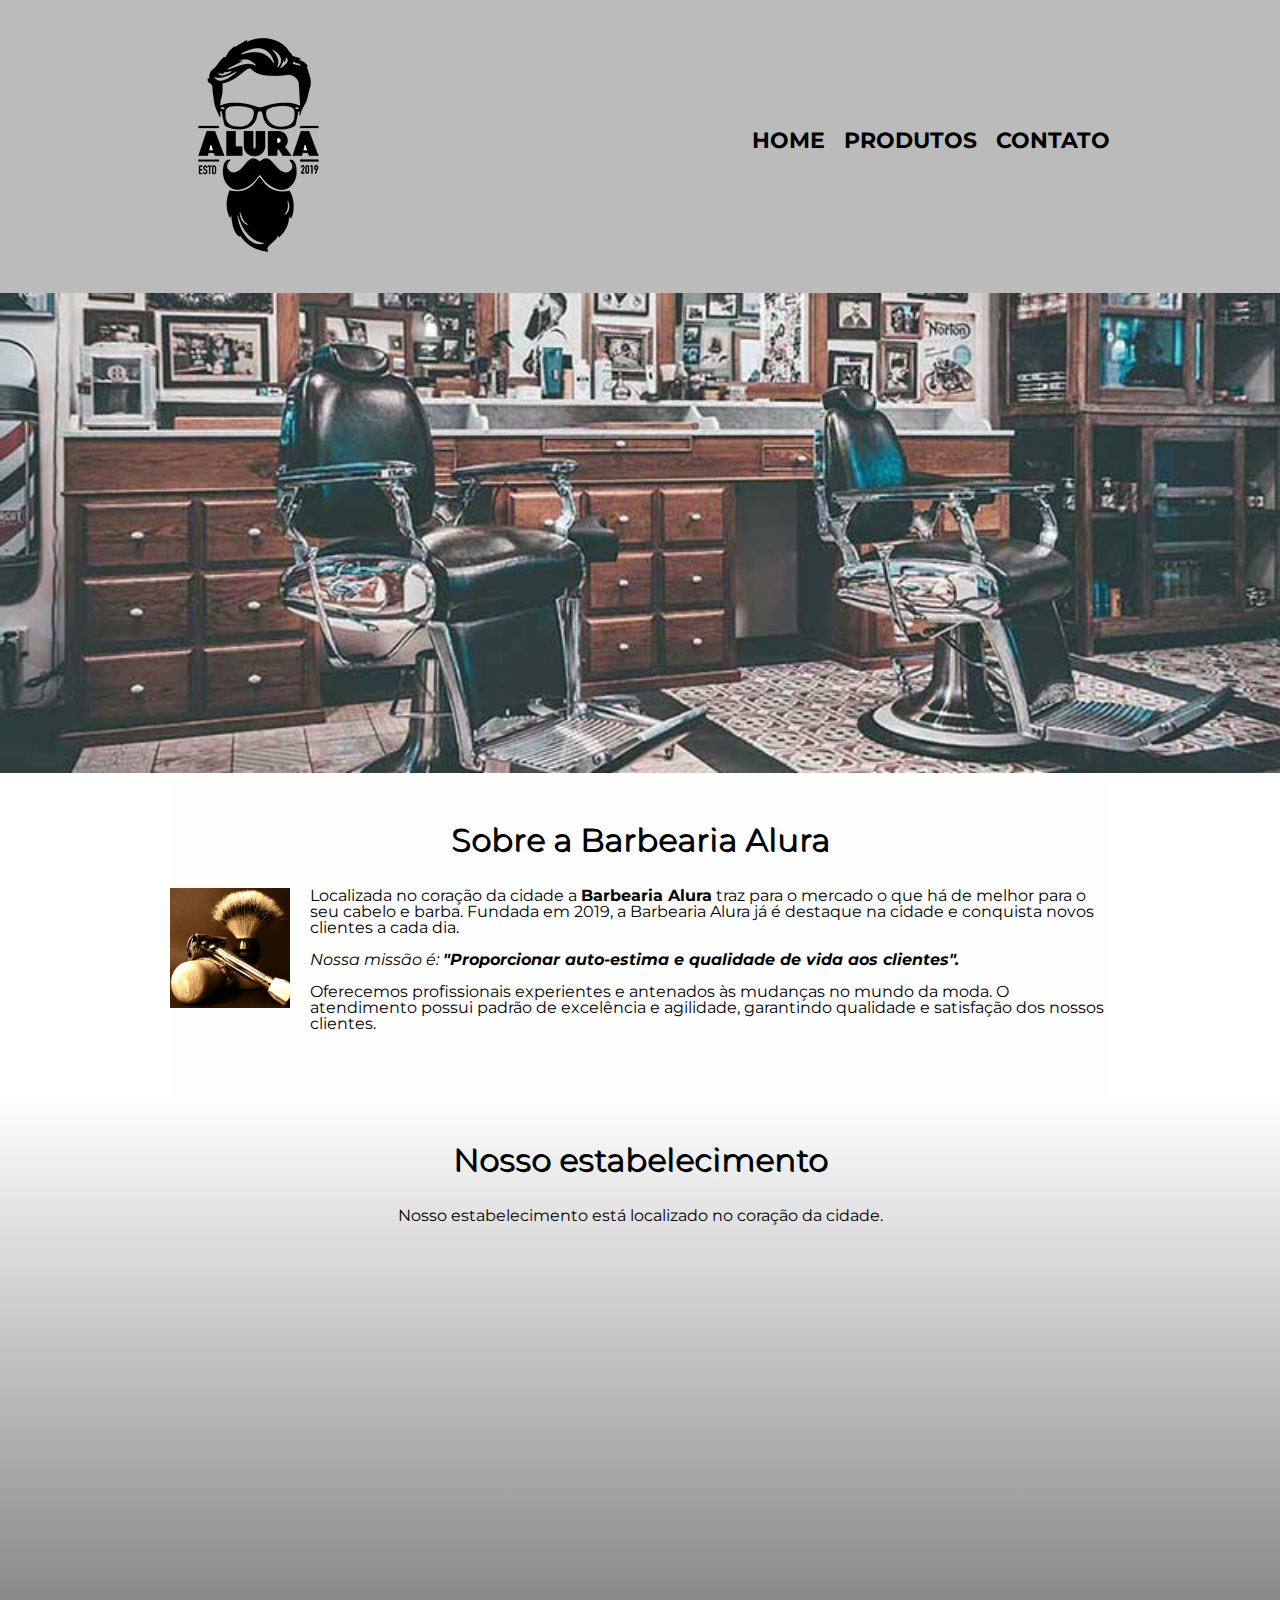
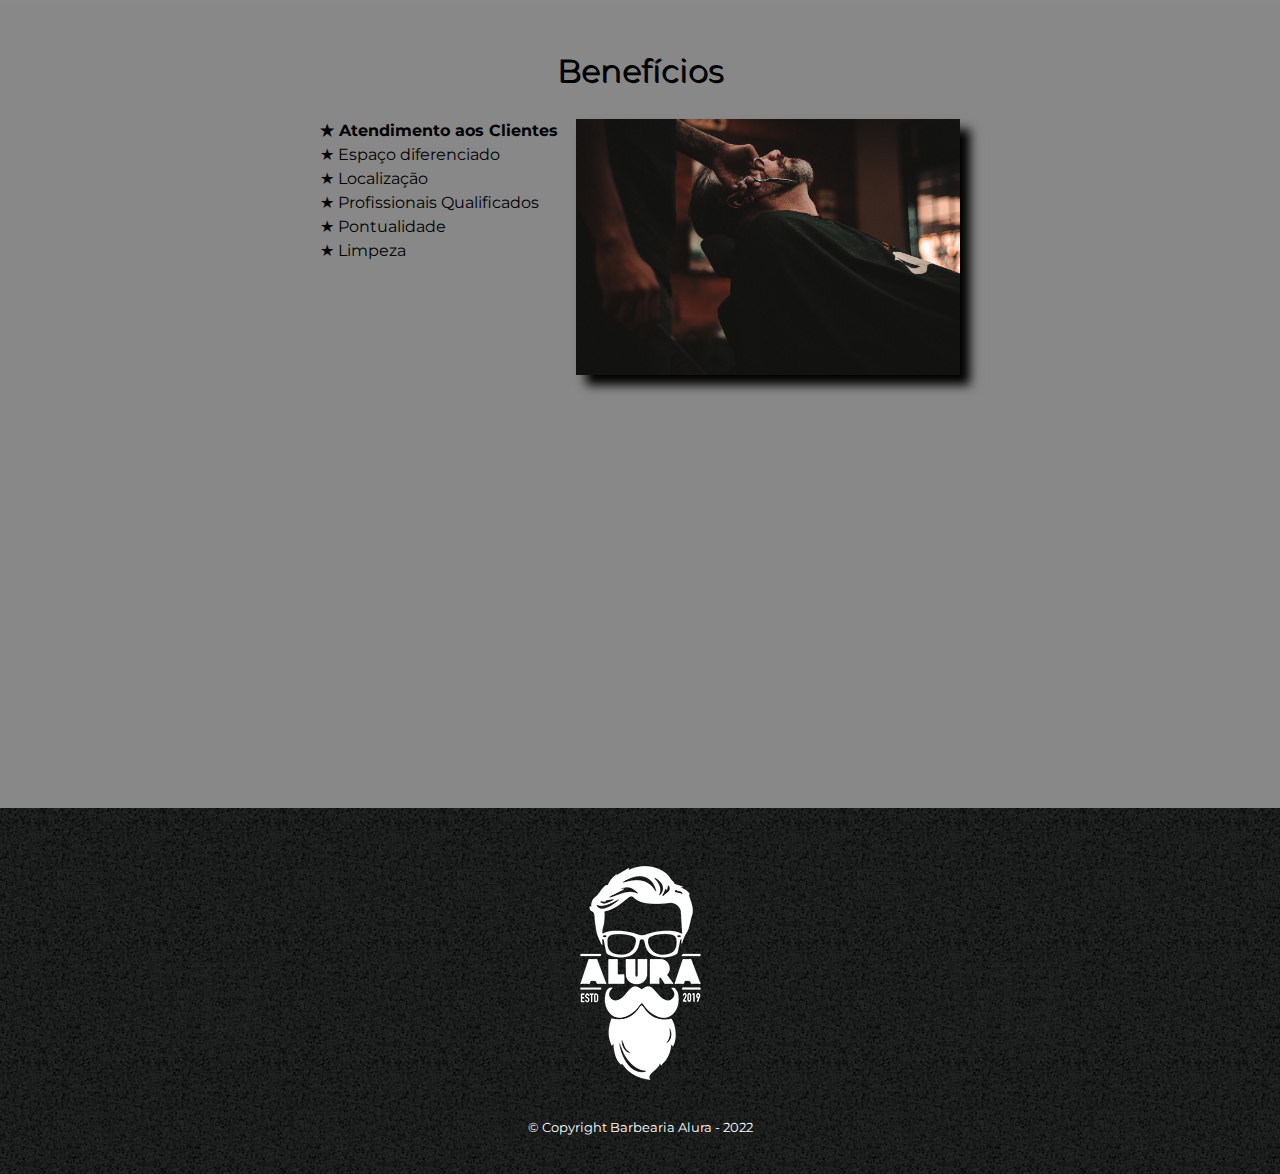
<file: index.html>
<!DOCTYPE html>

<html lang="pt-br">

    <head>
        <meta charset="UTF-8" >
        <meta name="viewport" content="width=device-width">
        <title>Barberia Alura</title>
        <link rel="stylesheet" href="reset.css">  <!-- O reset tem que ser chamado primeiro, para primeiro resetar e depois inserir o estilo que será criado -->
        <link rel="stylesheet" href="style.css">
        <link href="https://fonts.googleapis.com/css?family=Montserrat&display=swap" rel="stylesheet">
    </head>
    
    <body>
        <header>
            <div class="caixa">
                <h1> <img src="logo.png" alt="Logo da Barbearia Alura"> </h1>

                <nav>
                    <ul>
                        <li><a href="index.html">Home</a></li>
                        <li><a href="produtos.html">Produtos</a></li>
                        <li><a href="contato.html">Contato</a></li>
                    </ul>
                </nav>
            </div>
        </header>

        <img class="banner" src="banner.jpg">  

        <main>
            <section class="principal">
                <h2 class="titulo-principal">Sobre a Barbearia Alura</h2>

                <img class="utensilios" src="utensilios.jpg" alt="Utensilios de um barbeiro">
        
                <p>Localizada no coração da cidade a <strong>Barbearia Alura</strong> traz para o mercado o que há de melhor para o seu cabelo e barba. Fundada em 2019, a Barbearia Alura já é destaque na cidade e conquista novos clientes a cada dia.</p>
        
                <p id="missao"><em>Nossa missão é: <strong>"Proporcionar auto-estima e qualidade de vida aos clientes".</strong></em></p>
        
                <p>Oferecemos profissionais experientes e antenados às mudanças no mundo da moda. O atendimento possui padrão de excelência e agilidade, garantindo qualidade e satisfação dos nossos clientes.</p>
            </section>

            <section class="mapa">
                <h3 class="titulo-principal">Nosso estabelecimento</h3>
                <p>Nosso estabelecimento está localizado no coração da cidade.</p>

                <div class="mapa-conteudo">
                    <iframe src="https://www.google.com/maps/embed?pb=!1m18!1m12!1m3!1d3688.906974397975!2d-47.5492874651123!3d-22.39486409999999!2m3!1f0!2f0!3f0!3m2!1i1024!2i768!4f13.1!3m3!1m2!1s0x94c7da5f1dee207b%3A0x31ef5bc5c43132e8!2sUniversidade%20Estadual%20Paulista%20J%C3%BAlio%20de%20Mesquita%20Filho!5e0!3m2!1spt-BR!2sbr!4v1660836203738!5m2!1spt-BR!2sbr" width="100%" height="300" style="border:0;" allowfullscreen="" loading="lazy" referrerpolicy="no-referrer-when-downgrade"></iframe>
                </div>
            </section>
    
            <section class="beneficios">
                <h3 class="titulo-principal">Benefícios</h3>

                <div class="conteudo-beneficios">
                    <ul class="lista-beneficios">
                        <li class="itens">Atendimento aos Clientes</li>
                        <li class="itens">Espaço diferenciado</li>
                        <li class="itens">Localização</li>
                        <li class="itens">Profissionais Qualificados</li>
                        <li class="itens">Pontualidade</li>
                        <li class="itens">Limpeza</li>
                    </ul><img src="beneficios.jpg" class="img_beneficios">
                </div>

                <div class="video">
                    <iframe width="100%" height="315" src="https://www.youtube.com/embed/wcVVXUV0YUY" frameborder="0" allow="accelerometer; autoplay; encrypted-media; gyroscope; picture-in-picture" allowfullscreen></iframe>
                </div>
                </section>
        </main>
    </body>

    <footer>
        <img src="logo-branco.png">
        <p class="copyright">&copy; Copyright Barbearia Alura - 2022</p>
    </footer>

</html>
</file>
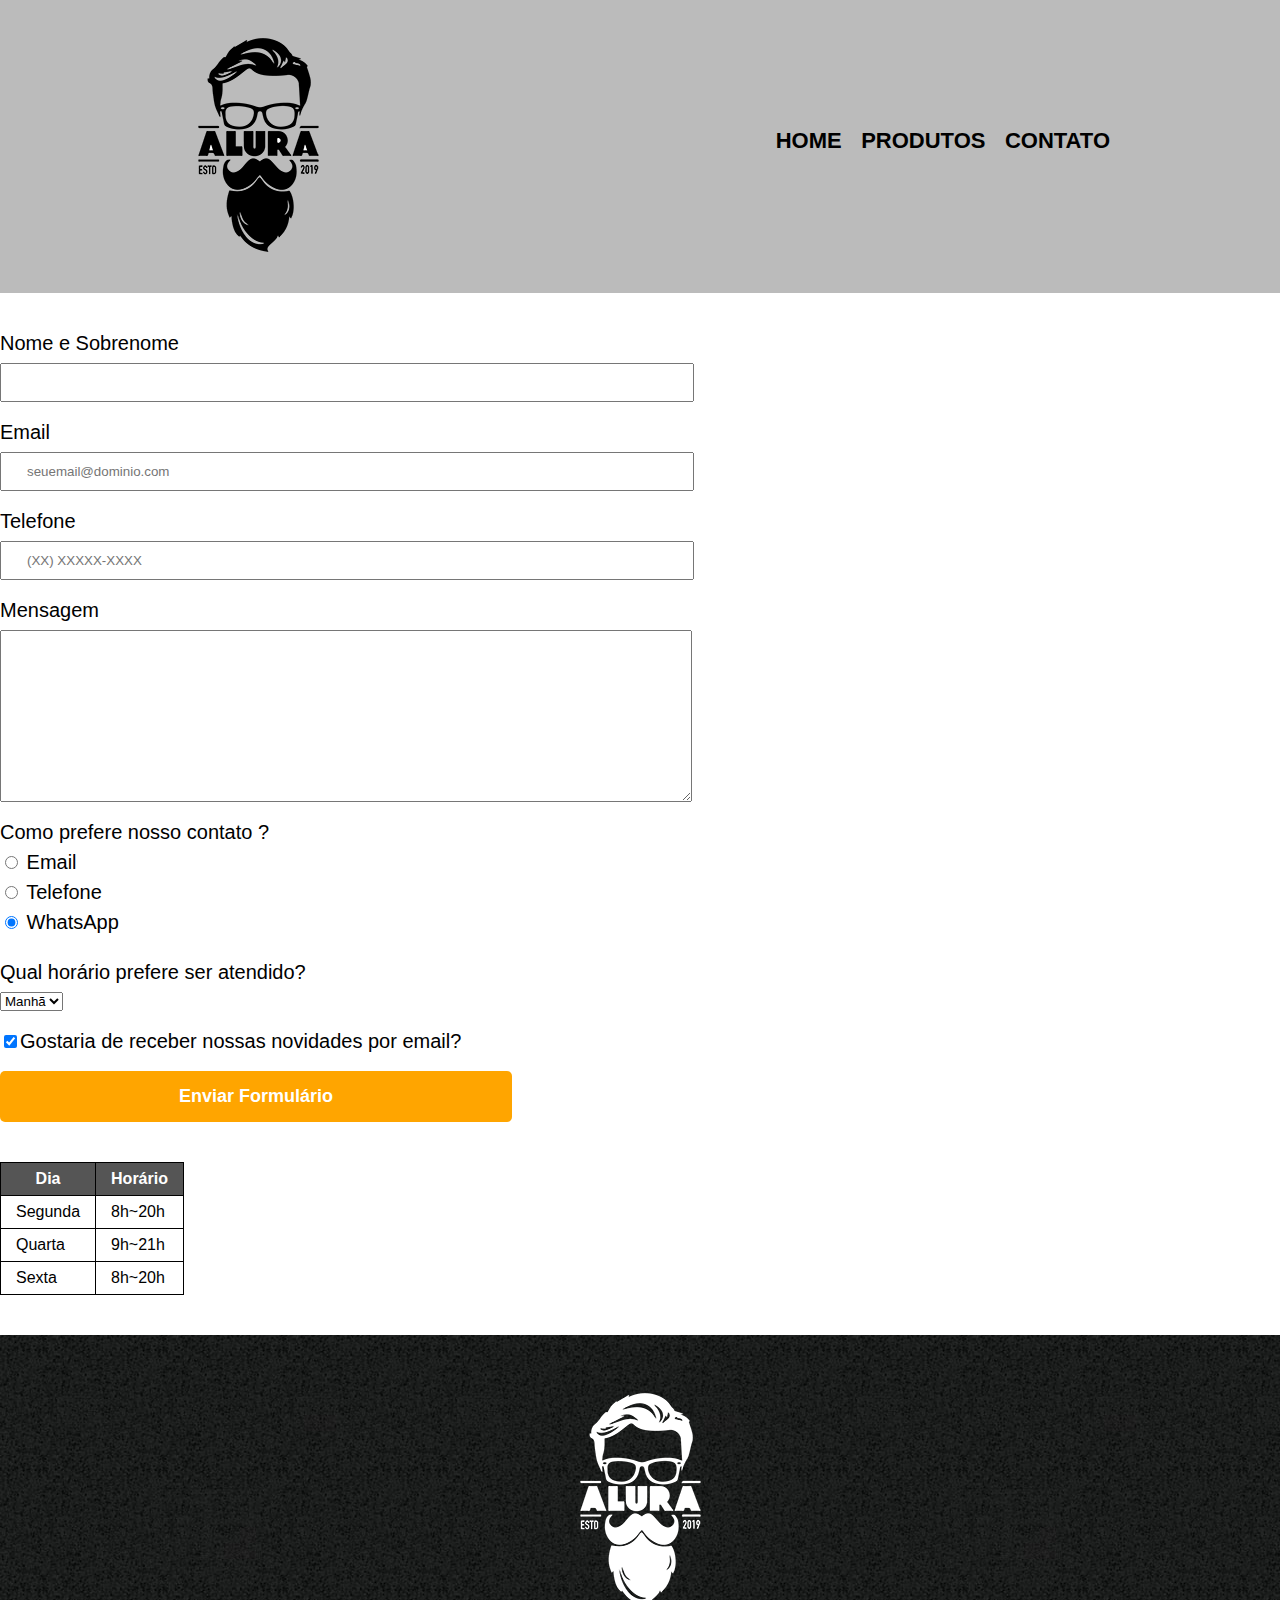
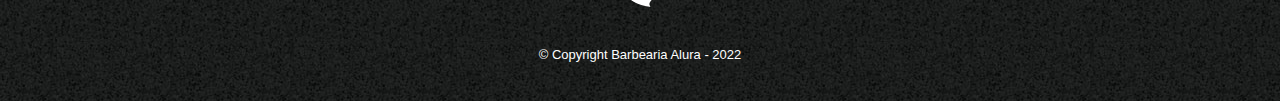
<file: contato.html>
<!DOCTYPE html>

<html>
    <head>
        <meta charset="UTF-8">
        <title>Contato - Barbearia Alura</title>
        <link rel="stylesheet" href="reset.css">  <!-- O reset tem que ser chamado primeiro, para primeiro resetar e depois inserir o estilo que será criado -->
        <link rel="stylesheet" href="style.css">
    </head>

    <body>
        <header>
            <div class="caixa">
                <h1> <img src="logo.png" alt="Logo da Barbearia Alura"> </h1>

                <nav>
                    <ul>
                        <li><a href="index.html">Home</a></li>
                        <li><a href="produtos.html">Produtos</a></li>
                        <li><a href="contato.html">Contato</a></li>
                    </ul>
                </nav>
            </div>
        </header>

        <main>
            <form>
                <label for="nomesobrenome">Nome e Sobrenome</label>
                <input type="text" id="nomesobrenome" class="input-padrao" required>

                <label for="email">Email</label>
                <input type="email" id="email" class="input-padrao" required placeholder="seuemail@dominio.com">

                <label for="telefone">Telefone</label>
                <input type="tel" id="telefone" class="input-padrao" required placeholder="(XX) XXXXX-XXXX">

                <label for="mensagem">Mensagem</label>
                <textarea cols="70" rows="10" id="mensagem" class="input-padrao" required></textarea>

                <fieldset class="radio-checkbox">
                    <legend>Como prefere nosso contato ?</legend>

                    <label for="radio-email">
                        <input type="radio" value="email" name="contato" id="radio-email">
                        Email
                    </label>
                    
    
                    <label for="radio-telefone">
                        <input type="radio" value="telefone" name="contato" id="radio-telefone">
                        Telefone
                    </label>
                    
    
                    <label for="radio-whatsapp">
                        <input type="radio" value="whatsapp" name="contato" id="radio-whatsapp" checked>
                        WhatsApp
                    </label>
                    
                </fieldset>

                <fieldset>
                    <legend>Qual horário prefere ser atendido?</legend>
                    <select>
                        <option>Manhã</option>
                        <option>Tarde</option>
                        <option>Noite</option>
                    </select>
                </fieldset>

                <label class="checkbox"><input type="checkbox" checked>Gostaria de receber nossas novidades por email?</label>

                <input type="submit" value="Enviar Formulário" class="enviar">
            </form>

            <table>
                <thead>
                    <tr>
                        <th>Dia</th>
                        <th>Horário</th>
                    </tr>
                </thead>

                <tbody>
                    <tr>
                        <td>Segunda</td>
                        <td>8h~20h</td>
                    </tr>
    
                    <tr>
                        <td>Quarta</td>
                        <td>9h~21h</td>
                    </tr>
    
                    <tr>
                        <td>Sexta</td>
                        <td>8h~20h</td>
                    </tr>
                </tbody>
            </table>

        </main>

        <footer>
            <img src="logo-branco.png">
            <p class="copyright">&copy; Copyright Barbearia Alura - 2022</p>
        </footer>
    </body>
</html>
</file>
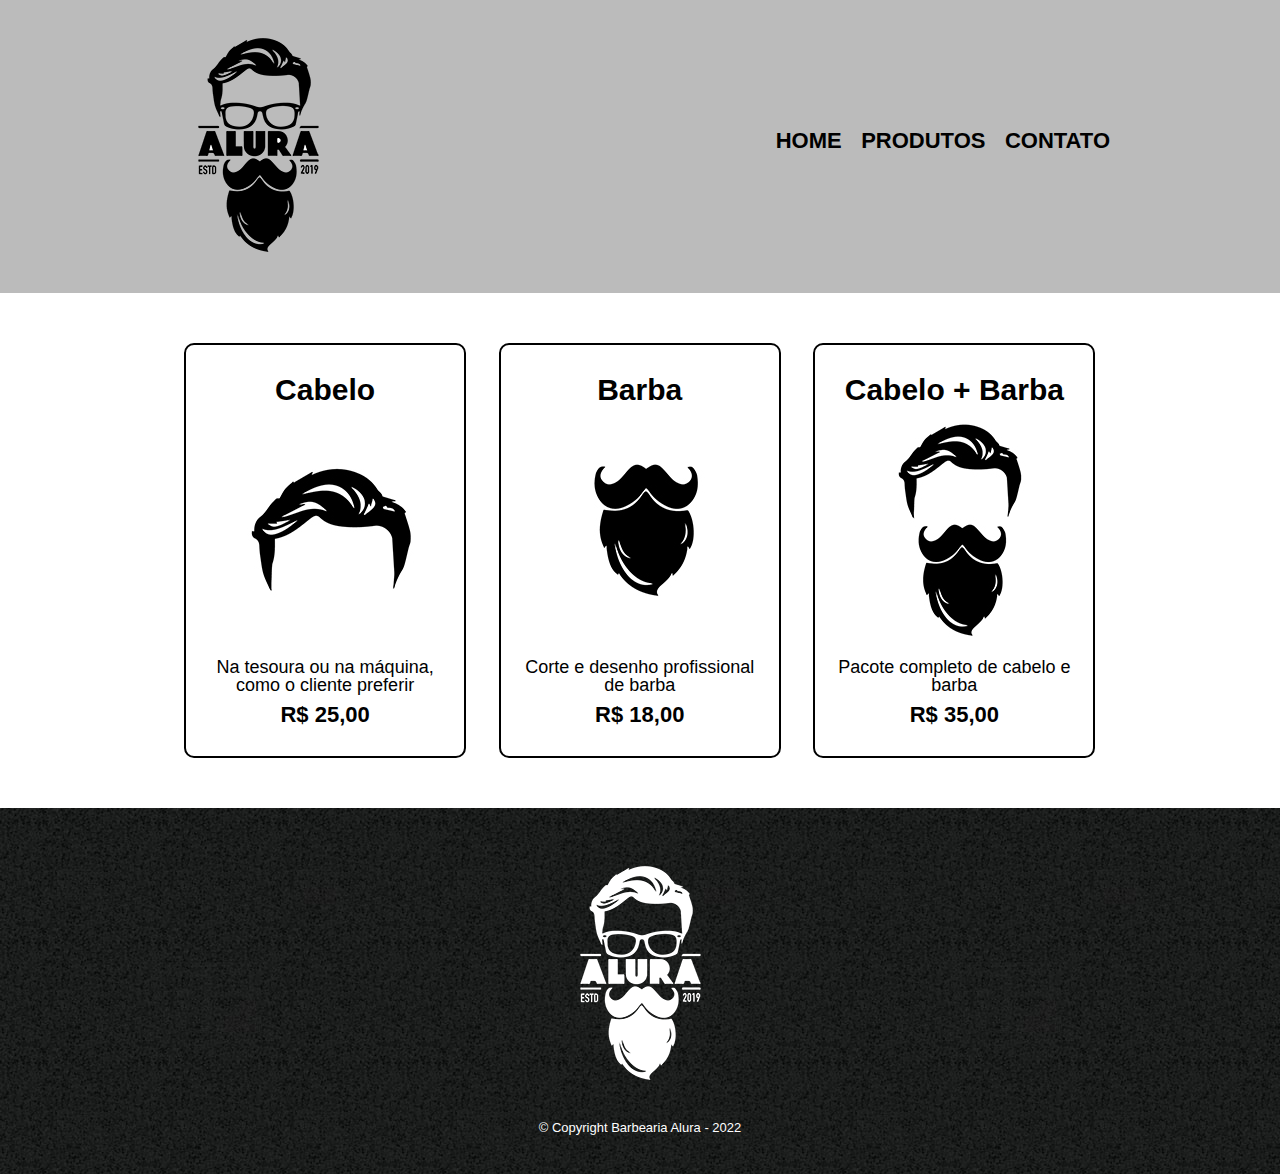
<file: produtos.html>
<!DOCTYPE html>

<html>
    <head>
        <meta charset="UTF-8">
        <title>Produtos - Barbearia Alura</title>
        <link rel="stylesheet" href="reset.css">  <!-- O reset tem que ser chamado primeiro, para primeiro resetar e depois inserir o estilo que será criado -->
        <link rel="stylesheet" href="style.css">
    </head>

    <body>
        <header>
            <div class="caixa">
                <h1> <img src="logo.png" alt="Logo da Barbearia Alura"> </h1>

                <nav>
                    <ul>
                        <li><a href="index.html">Home</a></li>
                        <li><a href="produtos.html">Produtos</a></li>
                        <li><a href="contato.html">Contato</a></li>
                    </ul>
                </nav>
            </div>
        </header>

        <main>
            <ul class="produtos">
                <li>
                    <h2>Cabelo</h2>
                    <img src="cabelo.jpg">
                    <p class="produto-descricao">Na tesoura ou na máquina, como o cliente preferir</p>
                    <p class="produto-preco">R$ 25,00</p>
                </li>

                <li>
                    <h2>Barba</h2>
                    <img src="barba.jpg">
                    <p class="produto-descricao">Corte e desenho profissional de barba</p>
                    <p class="produto-preco">R$ 18,00</p>
                </li>

                <li>
                    <h2>Cabelo + Barba</h2>
                    <img src="cabelo+barba.jpg">
                    <p class="produto-descricao">Pacote completo de cabelo e barba</p>
                    <p class="produto-preco">R$ 35,00</p>
                </li>
            </ul>

        </main>

        <footer>
            <img src="logo-branco.png">
            <p class="copyright">&copy; Copyright Barbearia Alura - 2022</p>
        </footer>
    </body>
</html>
</file>
<file: style.css>
body {
    font-family: 'Montserrat', sans-serif;
}

header {
    background: #BBBBBB;
    padding: 20px;
}

.caixa {
    position: relative;
    width: 940px;
    margin: 0 auto;
}

nav {
    position: absolute;
    top: 110px;
    right: 0;
}


nav li {
    display: inline;
    margin: 0 0 0 15px;
}

nav a {
    text-transform: uppercase;
    color: black;
    font-weight: bold;
    font-size: 22px;
    text-decoration: none;
}

nav a:hover {
    color: #C78C19;
    text-decoration: underline;
}

.produtos {
    width: 940px;
    margin: 0 auto;
    padding: 50px 0;
}

.produtos li{
    display: inline-block;
    text-align: center;
    width: 30%;
    vertical-align: top;
    margin: 0 1.5%;
    padding: 30px 20px;
    box-sizing: border-box;
    border-color: #000000;
    border-width: 2px;
    border-style: solid;
    /* border: 2px solid #000000 ;*/
    border-radius: 10px;
}

.produtos li:hover {
    border-color: #C78C19;
}

.produtos li:active {
    border-color: #088C19;
}

.produtos li:hover h2 {
    font-size: 34px;
}

.produtos h2 {
    font-size: 30px;
    font-weight: bold;
}

.produto-descricao {
    font-size: 18px;
}

.produto-preco {
    font-size: 22px;
    font-weight: bold;
    margin-top: 10px;
}

footer {
    text-align: center;
    background: url(bg.jpg);
    padding: 40px 0;
}

.copyright {
    color: #FFFFFF;
    font-size: 13px;
    margin-top: 20px;
}

form {
    margin: 40px 0;
}

form label, form legend {
    display: block;
    font-size: 20px;
    margin-bottom: 10px;
}

.input-padrao {
    display: block;
    margin-bottom: 20px;
    padding: 10px 25px;
    width: 50%;
}

.checkbox {
    margin-top: 20px;
    margin-bottom: 20px;
}

.radio-checkbox {
    margin-bottom: 20px;
}

.enviar {
    width: 40%;
    padding: 15px 0;
    background: orange;
    color: white;
    font-weight: bold;
    font-size: 18px;
    border: none;
    border-radius: 5px;
    transition: 1s all;
    cursor: pointer;
}

.enviar:hover {
    background: darkorange;
    transform: scale(1.2);
}

table {
    margin-top: 20px;
    margin-bottom: 40px;
}

thead {
    background: #555555;
    color: white;
    font-weight: bold;
}

td, th {
    border: 1px solid #000000;
    padding: 8px 15px;
}

/* css da pagina inicial */
.banner {
    width: 100%;
}

.titulo-principal {
    text-align: center;
    font-size: 2em;
    margin-bottom: 1em;
    clear: left;
    text-shadow: 1px 1px #000000;
}

.principal {
    padding: 3em 0;
    background: #FEFEFE;
    width: 940px;
    margin: 0 auto;
}

.principal p {
    margin-bottom: 1em;
}

.principal strong {
    font-weight: bold;
}

.principal em {
    font-style: italic;
}

.utensilios {
    width: 120px;
    float: left;
    margin-bottom: 20px;
    margin-right: 20px;
}

.mapa {
    padding: 3em 0;
    background: linear-gradient(#FEFEFE, #888888); 
}

.mapa-conteudo {
    width: 940px;
    margin: 0 auto;
}

.mapa p {
    margin-bottom: 2em;
    text-align: center;
}

.beneficios {
    padding: 3em 0;
    background: #888888;
}

.conteudo-beneficios {
    width: 640px;
    margin: 0 auto;
}

.lista-beneficios {
    width: 40%;
    display: inline-block;
    vertical-align: top;
}

.itens:before {
    content: "★ ";
}

.itens {
    line-height: 1.5;
}

.itens:first-child {
    font-weight: bold;
}

.img_beneficios {
    width: 60%;
    opacity: 1;
    transition: 400ms;
    box-shadow: 10px 10px 10px 0 #000000;
}

.img_beneficios:hover {
    opacity: 0.3;
}


.video {
    width: 560px;
    margin: 2em auto;
}

@media screen and (max-width: 480px) {
    .caixa, .principal, .conteudo-beneficios, .mapa-conteudo, .video{
        width: auto;
    }

    h1 {
        text-align: center;
    }

    nav {
        position: static;
    }

    .lista-beneficios, .img_beneficios {
        width: 100%;
    }
}
</file>
